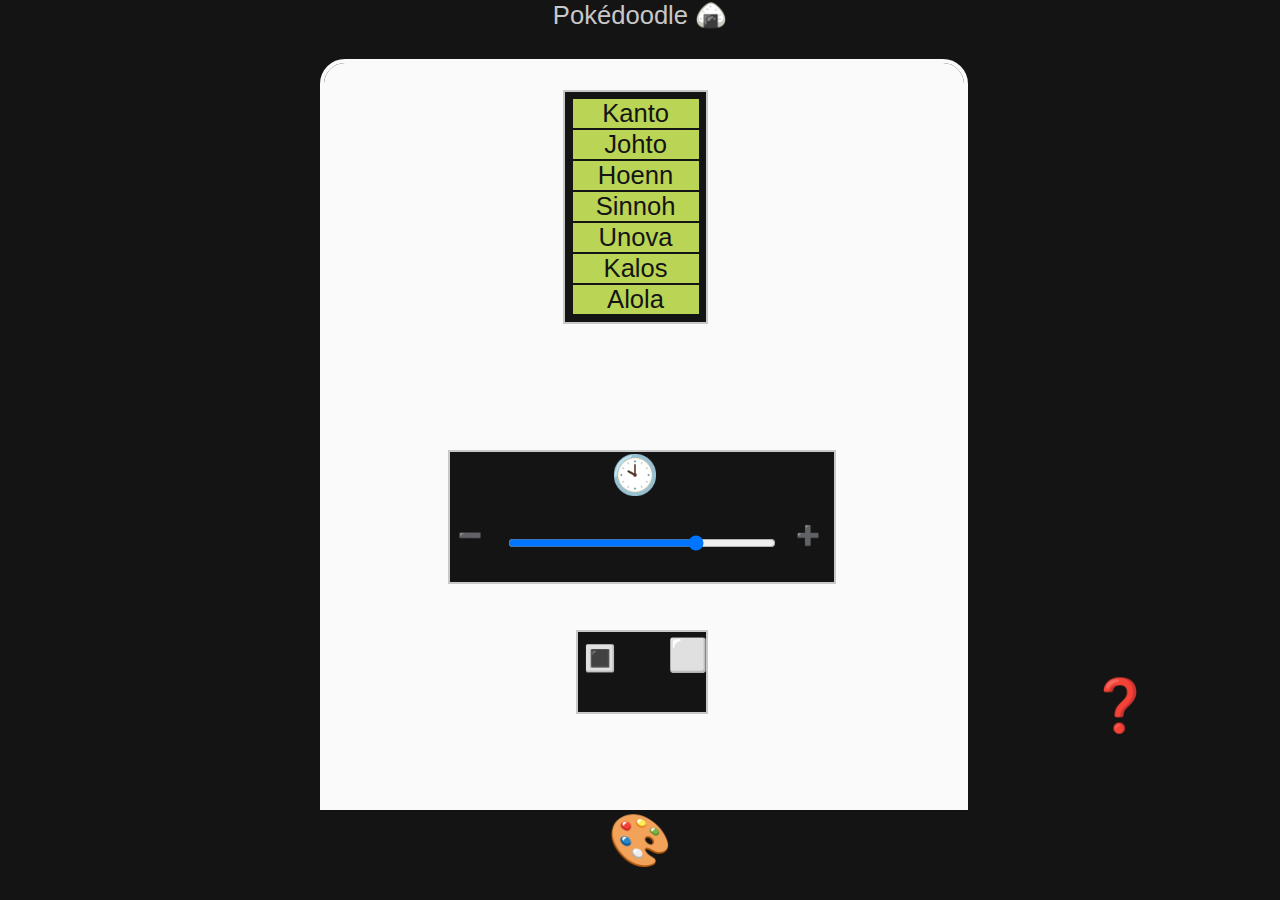
<file: index.html>
﻿<!DOCTYPE html>
<html>
<head>
  <meta charset="UTF-8">
  <meta name="viewport" content="width=device-width, initial-scale=1.0">
  <meta http-equiv="X-UA-Compatible" content="ie=edge">

    <script src="script/libraries/jquery-3.2.1.slim.js" type="text/javascript"></script> <!-- //Script Libraries of Processing and JQuery -->
    <script src="script/libraries/p5.min.js" type="text/javascript"></script>
    <script src="script/libraries/p5.dom.min.js" type="text/javascript"></script>
    <script src="script/libraries/p5.sound.min.js" type="text/javascript"></script>

    <script src="script/endFunc.js" type="text/javascript"></script> <!-- //Somewhat Organized files of different main function for easier searching -->
    <script src="script/globalVariables.js" type="text/javascript"></script>
    <script src="script/timerFunc.js" type="text/javascript"></script>
    <script src="script/saveFunc.js" type="text/javascript"></script>
    <script src="script/deleteFunc.js" type="text/javascript"></script>
    <script src="script/regionArrays.js" type="text/javascript"></script>
    <script src="script/brushFunc.js" type="text/javascript"></script>
    <script src="script/main.js" type="text/javascript"></script>

    <link href="style/windowPrompts.css" rel="STYLESHEET" type="text/css"><!-- //CSS is also placed in different files for easier access. -->
    <link href="style/bottom.css" rel="STYLESHEET" type="text/css" >
    <link href="style/menu.css" rel="STYLESHEET" type="text/css" >
    <link href="style/colours.css" rel="STYLESHEET" type="text/css" >
    <link href="style/main.css" rel="STYLESHEET" type="text/css" >

  <link rel="shortcut icon" href="img/favicon.png" />
  <meta name="theme-color" content="rgb(20, 20, 20)">
  <title>Pokédoodle.tumblr</title>
</head>
<body id="body">

        <!-- ///////////// GAME UI -->
<div id="defaultCanvasDIV"></div>

<div id="pokeName" class="pokeName"><p id="pokeNameText" class="pokeNameText"></p></div>  <!--//Displays Pokemon Name -->

<div id="submit" class="submit"><a href="https://pokedoodle.tumblr.com/submit" target="_blank" id="submitIcon" class="submitIcon">✉️</a></div>
<div id="picPoke" class="picPoke"><p>🖼️</p></div>
<div id="newPoke" class="newPoke"><p>♻️</p></div>    <!--//UI that refreshes canvas and Pokemon names -->
<div id="nPSure" class="nPSure"><p>♻️❓</p></div>


<div id="timerDiv" class="timerDiv"><p id="seconds" class="seconds"></p></div>   <!-- //Righthand clock face -->

        <!-- ///////////// TOP UI -->

  <div id="title" class="title"> <a href="privacyandcopyright/index.html" target="_blank" id="ghostName" class="ghostName">Pokédoodle 🍙</a></div>   <!--//Title screen name -->

  <div id="pen" class="pen" onclick="pen">    <!-- //These are the elements for the colours and other top UI elements. -->
    <div id="colours" class="colours">
      <div id="settings" class="settings"><p id="speakerIcon">🔊</p></div>
      <div id="noUse" class="noUse"><p class="NUText">REALLY NOT FEELING UP TO IT RIGHT NOW. SORRY.</p></div>
        <div id="spacer" class="spacer"></div>
      <div id="red" class="red"></div>
      <div id="pink" class="pink"></div>
      <div id="orange" class="orange"></div>
      <div id="yellow" class="yellow"></div>
      <div id="green" class="green"></div>
      <div id="teal" class="teal"></div>
      <div id="blue" class="blue"></div>
      <div id="purple" class="purple"></div>
      <div id="black" class="black"></div>
      <div id="grey" class="grey"></div>
      <div id="white" class="white"></div>
      <div id="trueBLK" class="trueBLK"></div>
      <div id="mic" class="mic"><p id="micIcon">🎙️</p></div>
        <div id="spacer1" class="spacer1"></div>
      <div id="clear" class="clear"><p id="clearIcon">⚙️</p></div>
    </div>
  </div>


  <!-- ///////// Bottom UI -->
  <div id="bottom" class="bottom">
    <p id="smallB" class="smallB" >➖</p><p id="bigB" class="bigB" >➕</p>
    <div id="toolBox" class="toolBox"><p id="toolIcon">🖌️</p></div>
    <input id="brushSize" class="brushSize" type=range min=1 max=50 value=8 >
      <div id="brushCircle" class="brushCircle">⚪</div>
    <div id="save" class="save" ><p>💾</p></div>
  </div>


          <!-- ///////// Dialog Box UI -->

  <div id="stopDraw" class="stopDraw"></div>


  <div id="RegionAsk" class="RegionAsk">   <!--//Main Menu box to select regions.-->
    <!-- <p class="regSel">🌐</p> -->
    <div id="regions" class="regions">
        <p  id="Kanto" class="Kanto">Kanto</p>
        <p  id="Johto" class="Johto">Johto</p>
        <p  id="Hoenn" class="Hoenn">Hoenn</p>
        <p  id="Sinnoh" class="Sinnoh">Sinnoh</p>
        <p  id="Unova" class="Unova">Unova</p>
        <p  id="Kalos" class="Kalos">Kalos</p>
        <p  id="Aloha" class="Aloha">Alola</p>
      </div>
  </div>

  <!-- //Select the time in the main menu -->
  <div id="selectedTimeDiv" class="selectedTimeDiv">
    <p id="timeSel" class="timeSel">🕟</p><br> <!-- //This clock face changes instantly depending on time value-->
     <p id="clockDWN" class="clockDWN" >➖</p>
       <input id="timeSelect" class="timeSelect" type=range min=10 max=24 value=20 > <!-- //Slider to change clock value-->
      <p id="clockUP" class="clockUP">➕</p>
  </div>

  <div id="backgroundVal" class="backgroundVal"> <!--//Change background value.-->
    <div id="blackBG" class="blackBG">🔳</div><div id="whiteBG" class="whiteBG">⬜</div>
  </div>


  <div id="photo" class="photo"><p id="clapper">🎨</p></div>  <!--  //Begins the game, time, etc. -->
  <!-- <div id="flash" class="flash"></div> -->

  <div id="RUSure" class="RUSure">  <!--  //Asks if you want to go back to main menu, was a delete prompt before. -->
    <p class="delete">⚙️❓</p>
    <div class="askDel"> <p id="yesDel" class="yesDel">✔️</p><p id="noDel" class="noDel">⭕</p></div>
  </div>

  <!-- <div id="newPokemon" class="newPokemon">   //Unused box that I may use again
    <p class="delete">♻️❓</p>
    <div class="askDel"> <p id="yesDel" class="yesDel">✔️</p><p id="noDel" class="noDel">⭕</p></div>
  </div> -->

  <div id="RUSave" class="RUSave"> <!--//Dialog box asking if the user wants to save an image.-->
    <p class="saveQues">💾❓</p>
    <div class="askSav"> <a  id="dl"><p id="yesSav" class="yesSav">✔️</p></a><p id="noSav" class="noSav">⭕</p> </div>
  </div>

            <!-- ///////// CREDITS -->

  <div class="credits" id="credits">  <!--  //This is the credits hidden behind the title menu. -->
    <div class="leftCred">
    <a href="privacyandcopyright/index.html" target="_blank" id="p_b" class="p_b">🌐 Copyright and Privacy</a>
    </div>
  </div>

  <!-- This is the ending UI to show the user that time has almost ended. -->
  <div id="endPoint" class="endPoint"><p id="endPointIcon" class="endPointIcon"></p></div>
  
<!--   Help Icon for users with broken Emoji unicode or if the icons just dont make sense idk -->
  <div id="helpMe" class="helpMe"><a href="https://pokedoodle.tumblr.com/howto" target="_blank" id="helpIcon" class="helpIcon">❓</a></div>

  <!--  Coffee Support Icon -->
<!--   <div id=”coffee” class=”coffee” ><script type='text/javascript' src='https://ko-fi.com/widgets/widget_2.js'></script><script type='text/javascript'>kofiwidget2.init('', '#6f4e37', 'sampletexthere');kofiwidget2.draw();</script> </div> -->


</body>
</html>
</file>
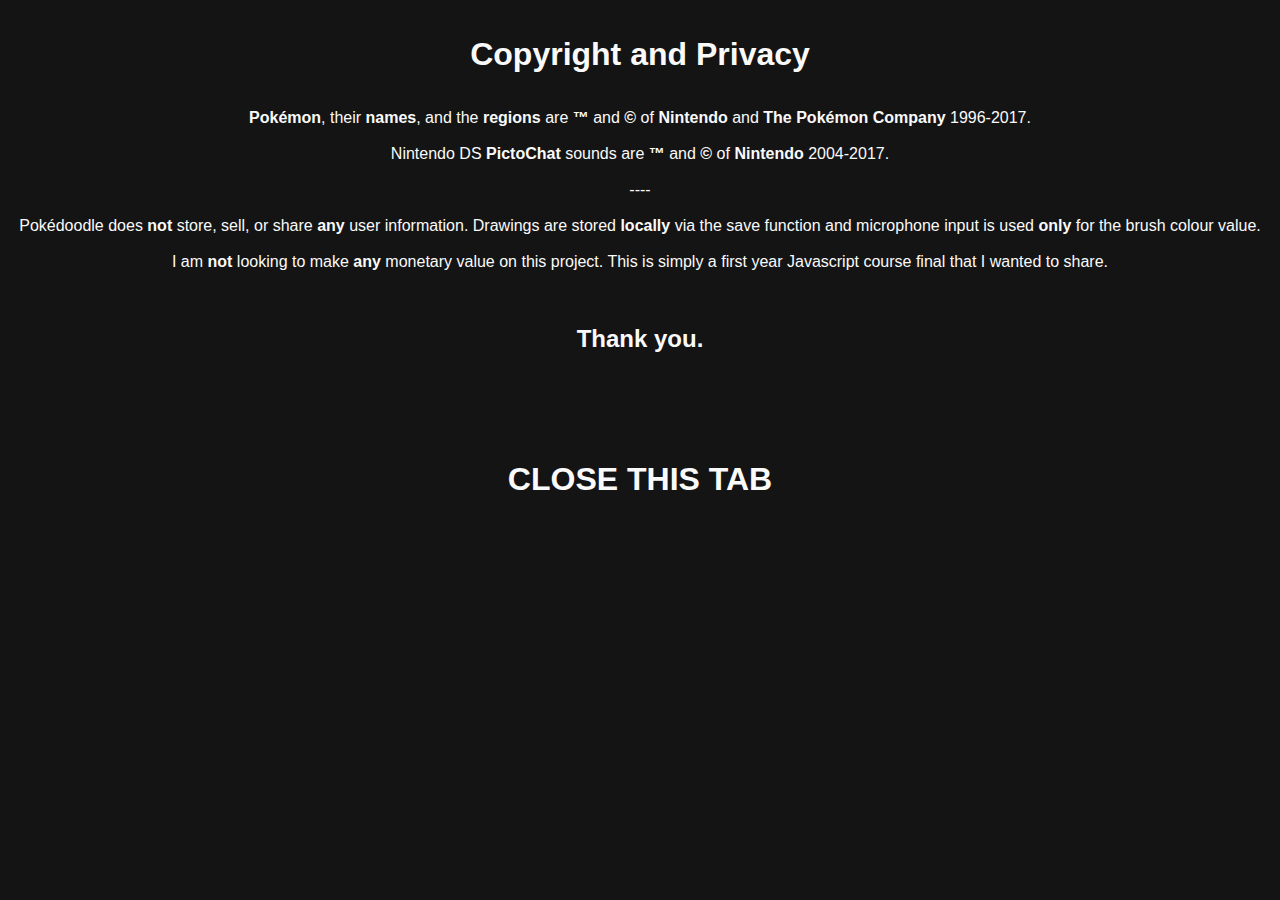
<file: privacyandcopyright/index.html>
<!DOCTYPE html>
<html>
<head>
  <meta charset="UTF-8">
  <link href="main.css" rel="STYLESHEET" type="text/css" >
  <meta name="viewport" content="width=device-width, initial-scale=1.0">
  <meta http-equiv="X-UA-Compatible" content="ie=edge">
  <link rel="shortcut icon" href="../img/favicon.png" />
  <meta name="theme-color" content="rgb(20, 20, 20)">
  <title>Pokédoodle - Copyright and Privacy</title>
</head>
<body>

  <br></br>
  <h1>Copyright and Privacy</h1>
  <br></br>
  <strong>Pokémon</strong>, their <strong>names</strong>, and the <strong>regions</strong> are <strong>™</strong> and <strong>©</strong> of <strong>Nintendo</strong> and <strong>The Pokémon Company</strong> 1996-2017.
  <br></br>
  Nintendo DS <strong>PictoChat</strong> sounds are <strong>™</strong> and <strong>©</strong> of <strong>Nintendo</strong> 2004-2017.
  <br></br>
----
  <br></br>
  Pokédoodle does <strong>not</strong> store, sell, or share <strong>any</strong> user information. Drawings are stored <strong>locally</strong> via the save function and microphone input is used <strong>only</strong> for the brush colour value.
  <br></br>
  I am <strong>not</strong> looking to make <strong>any</strong> monetary value on this project. This is simply a first year Javascript course final that I wanted to share.
  <br></br>
  <br></br>
  <h2>Thank you.</h2>
  <br></br>
  <br></br>
  <br></br>
  <h1><a onClick="closeTab()">CLOSE THIS TAB</a></h1>

  <script>
  function closeTab() {
      close();
  }
  </script>

</body>
</html>
</file>
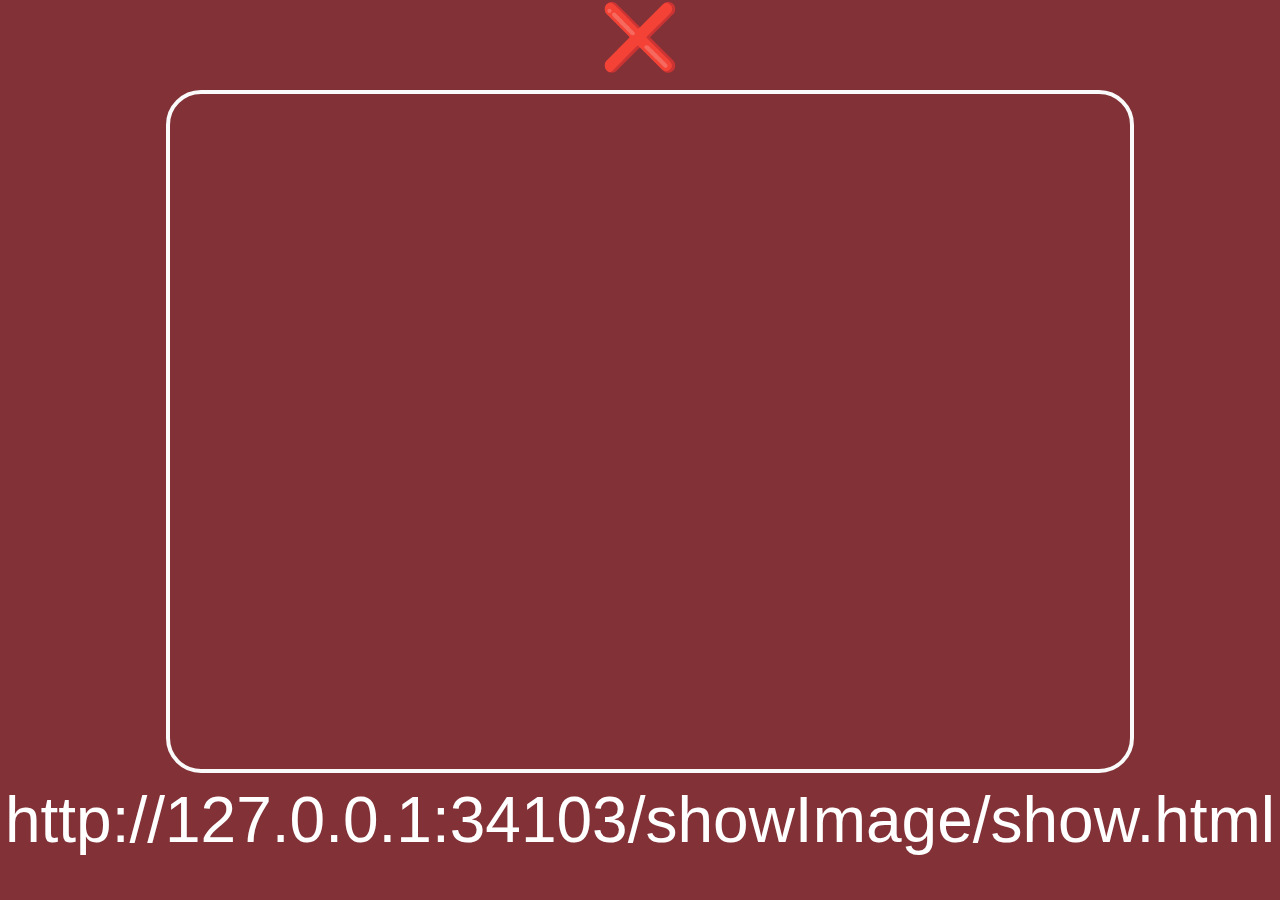
<file: showImage/show.html>
<!DOCTYPE html>
<html lang="en">
<head>
  <meta charset="UTF-8">
  <meta name="viewport" content="width=device-width, initial-scale=1.0">
  <meta http-equiv="X-UA-Compatible" content="ie=edge">
  <link href="style/main.css" rel="STYLESHEET" type="text/css">
  <script src="script/main.js" type="text/javascript"></script>
  <link rel="shortcut icon" href="../img/favicon.png" />
  <meta name="theme-color" content="rgb(20, 20, 20)">
  <title>Show Image Tab - Pokedoodle</title>
</head>
<body>

  <div id="closeTab" class="closeTab"><p id="closeIcon" class="closeIcon">❌</p></div> <!-- close the current tab (nice for couch playing) -->

<div id="middleCont" class="middleCont">
  <!-- <div id="scrollUp" class="scrollUp"><p id="scrollUpIcon" class="scrollUpIcon">🔺</p></div> --> <!-- these don't work atm. Trying to find a way to scroll an iFrame with JS -->
  <iframe src="show.html" id="showImages" class="showImages" scrolling="no"></iframe> <!-- displays a Bing Search for the current Pokemon -->
  <!-- <div id="scrollDown" class="scrollDown"><p id="scrollDownIcon" class="scrollDownIcon">🔻</p></div> -->
</div>

  <div id="doodleName" class="doodleName"><p id="nameText" class="nameText"></p></div> <!-- Displays Pokemon name -->

</body>
</html>
</file>
<file: style/windowPrompts.css>
/*//////// Delete prompt.*/
.RUSure{
  position: absolute;
  background-color: rgb(20,20,20);;
  border: 2px solid rgb(200, 200, 200);
  color: rgb(200, 200, 200);
  /*top:40%;
  left:43%;
  width:50vw;
  height: 20vw;*/
  top:40%;
  left:-50%;
  width:20%;
  height: 20%;
  text-align: center;
  /*display:none;*/
  transition: all .3s ease;
}
.delete{
  position: absolute;
  top:5%;
  left:40%;
  font-size: 2vw;
}

/*Delete YES selection button*/
.yesDel{
  position: absolute;
  font-size: 2vw;
  top:50%;
  left:10%;
  background-color: rgb(0, 125, 0);
  border: 1px solid rgb(20,20,20);;
  transition: all .7s ease;
}
.yesDel:active{
  background-color: rgb(0, 75, 0);
  transition: all .1s ease;
}

/*Delete NO selection button*/
.noDel{
  position: absolute;
  font-size: 2vw;
  top:50%;
  left: 75%;
  background-color: rgb(150, 20, 20);
  border: 1px solid rgb(20,20,20);;
}
.noDel:active{
  background-color: rgb(100, 10, 10);
  transition: all .1s ease;
}

/*//////// Save prompt.*/
.RUSave{
  position: absolute;
  background-color: rgb(20,20,20);;
  border: 2px solid rgb(200, 200, 200);
  color: rgb(200, 200, 200);
  top:40%;
  left:150%;
  width:20%;
  height: 20%;
  text-align: center;
  transition: all .3s ease;
}
.saveQues{
  position: absolute;
  top:5%;
  left:40%;
  font-size: 2vw;
  transition: all .7s ease;
}

/*Save YES selection button*/
.yesSav{
  position: absolute;
  font-size: 2vw;
  top:50%;
  left:10%;
  background-color: rgb(0, 125, 0);
  border: 1px solid rgb(20,20,20);;
  transition: all .7s ease;
}
.yesSav:active{
    background-color: rgb(0, 75, 0);
    transition: all .1s ease;
}

/*Save NO selection button*/
.noSav{
  position: absolute;
  font-size: 2vw;
  top:50%;
  left: 75%;
  float:right;
  background-color: rgb(150, 20, 20);
  border: 1px solid rgb(20,20,20);;
}
.noSav:active{
    background-color: rgb(100, 10, 10);
        transition: all .1s ease;
}


/*//////// Blocks drawing when UI element is active.*/
.stopDraw{
  position: absolute;
  top:5%;
  height:90%;
  width:100%;
  display:block;
}


/*Ending animation*/
.endPoint{
  position: absolute;
  font-size: 500%;
  left:46.5%;
  top:-15%;
}
</file>
<file: style/bottom.css>
/*////////Bottom UI*/


/*Main bottom DIV*/
.bottom{
  display:none;
  clear: both;
  position:fixed;
  bottom:0;
  width: 100%;
  height: 5%;
  background-color: rgb(20,20,20);
  text-align: center;
  font-size: 2vw;
  color: rgb(200, 200, 200);
  align-items:baseline;
}

/*Save button*/
.save{
  float:right;
  width: 15%;
  height:100%;
  background-color: rgb(20,20,20);
   transition: all .7s ease;
}

/*Toolbox button*/
.toolBox{
  float:left;
  width: 15%;
  height:100%;
  background-color: rgb(20,20,20);
  transition: all .7s ease;
  /*border-top: 1px solid rgb(250,250,250);*/
}
#toolBox:active, #save:active{
  background-color: #B4DA55;
  transition: all .1s ease;
}

/*Brush slider*/
.brushSize{
  width: 40%;
  transition: all .7s ease;
  height:100%;
}
.brushCircle{
  display:none;
  text-align: center;
  vertical-align: middle;
  transform: rotate(45deg);
}
#brushSize:hover + #brushCircle{
  display: block;
  position:absolute;
  top:-550%;
  left:49%;
}



/*Brush -- ++ buttons*/
.smallB,.bigB{
  position: absolute;
  transition: all .7s ease;
    height:100%;
}
.smallB{
  width:10%;
  left: 15%;
}
.bigB{
  width:10%;
  left:75%;
}
.smallB:active,.bigB:active{
  background-color: rgb(200,200,200);
  transition: all .1s ease;
}

/*Misc hover animation*/
.toolBox:hover,.smallB:hover,.bigB:hover,.brushSize:hover,.save:hover{
  background-color: rgb(200, 200, 200);
  transition: all .7s ease;
}

/*Sets location of the emojis*/
.save p,.smallB p,.bigB p,.toolBox p{
  position: relative;
  top:-5px;
  text-align: center;
  font-family: Calibri, Verdana, sans-serif;
}
</file>
<file: style/menu.css>
/*//////// Top UI*/
.title{
  top: 0px;
  position: absolute;
  width:100%;
  height:6%;
  /*border-bottom: 2px solid rgb(200, 200, 200);*/
  background-color: rgb(20,20,20);;
  font-family: Calibri, Verdana, sans-serif;
  font-size: 2vw;
  text-align: center;
  color: rgb(200, 200, 200);
   transition: all .2s ease;
}
.title p{
  position:relative;
  transition: all .2s ease;
}
@keyframes rainbow { /*Adds a rainbow effect to the titlebar */
0%  {background-color: rgb(170, 90, 95);}
20% {background-color: rgb(250, 170, 110);}
40% {background-color: rgb(245, 230, 130);}
60% {background-color: rgb(175, 210, 105);}
80% {background-color: rgb(130, 200, 210);}
100% {background-color: rgb(130, 90, 160);}
}
.title:hover{
animation:rainbow 1s infinite;
}

/*Credits  hidden behind the title of the app on the photo screen.*/
.credits{
  position:fixed;
  width:100%;
  font-family: Calibri, Verdana, sans-serif;
  font-size: 2vw;
  text-align: center;
  color: rgb(200, 200, 200);
  justify-content: space-around;
  flex-direction: column;
  display:none;
}
.p_b{
  text-decoration: none;
  color: rgb(200, 200, 200);
}
.ghostName{
  text-decoration: none;
  color: rgb(200, 200, 200);
}
.leftCred{
  height:10%;
}


/*//////// Region prompt.*/
.RegionAsk{
  position: absolute;
  background-color: rgb(20,20,20);;
  border: 2px solid rgb(200, 200, 200);
  color: rgb(200, 200, 200);
  top:10%;
  left:44%;
  width:10%;
  height: 35%;
  font-family: Calibri, Verdana, sans-serif;
  display:block;
  transition: all .6s ease;
    height:auto;
    padding:.5% .5% .5% .5%;
}

/*Regions*/
.Kanto,.Johto,.Hoenn,.Sinnoh,.Unova,.Kalos,.Aloha{
  font-size: 2vw;
  left:25px;
  text-align: center;
  width:inherit;
  color:rgb(20,20,20);;
  background-color: #bad455;
  border: 1.5px solid rgb(20,20,20);;
  transition: all .7s ease;
}
.Kanto:hover,.Johto:hover,.Hoenn:hover,.Sinnoh:hover,.Unova:hover,.Kalos:hover,.Aloha:hover{
  background-color: rgb(175, 210, 105);
  transition: all .1s ease;
}
.Kanto:active,.Johto:active,.Hoenn:active,.Sinnoh:active,.Unova:active,.Kalos:active,.Aloha:active{
  background-color: rgb(125, 0, 0);
  transition: all .1s ease;
}
.regions{
  height:auto;
}

/*//////// Timer prompt.*/
.selectedTimeDiv{
  position: absolute;
  background-color: rgb(20,20,20);;
  border: 2px solid rgb(200, 200, 200);
  color: rgb(200, 200, 200);
  top:50%;
  left:35%;
  width:30%;
  height: 130px;
  text-align: center;
  display:block;
  transition: all .7s ease;
}
.timeSel{
  position: absolute;
  font-size: 3vw;
  transition: all .7s ease;
  left:42%;
}
.timeSelect{
  position: relative;
  top:50%;
  /*left: -3%;*/
  width: 70%;
}
.clockDWN{
  position: absolute;
  font-size: 1.5vw;
  top:55%;
  left: 2%;
}
.clockUP{
  position: absolute;
  font-size: 1.5vw;
  top:55%;
  left: 90%;
}
.clockUP:hover,.clockDWN:hover,.whiteBG:hover,.blackBG:hover{
  background-color: rgb(60,60,60);
  border-radius: 10px;
  transition: all .1s ease;
}
.clockUP:active,.clockDWN:active,.whiteBG:active,.blackBG:active{
  background-color: rgb(200,200,200);
  border-radius: 10px;
  transition: all .1s ease;
}


/*//////// BG prompt.*/
.backgroundVal{
  position: absolute;
  background-color: rgb(20,20,20);;
  border: 2px solid rgb(200, 200, 200);
  color: rgb(200, 200, 200);
  top:70%;
  left:45%;
  width:10%;
  height: 80px;
  text-align: center;
  display:block;
  transition: all .4s ease;
}
.whiteBG{
  position: absolute;
  top:5%;
  left:70%;
  font-size: 2.5vw;
}
.blackBG{
  top:14%;
  left:5%;
  height:auto;
  position: absolute;
  font-size: 2vw;
}

/*Main drawing button - Initiates drawing game.*/
/*Is called "photo" as a left over from a prevous version.*/
.photo{
  bottom:0;
  width: 50%;
  height:inherit;
  background-color: rgb(100,100,100);
  clear: both;
  position:fixed;
  width: 100%;
  height: 10%;
  background-color: rgb(20,20,20);;
  text-align: center;
  font-size: 4vw;
  color: rgb(200, 200, 200);
  align-items:baseline;
  transition: all .7s ease;
}
.photo:active{
  background-color: rgb(200, 200, 200);
}
.photo:hover{
  background-color: rgb(155, 190, 85);
  transition: all .3s ease;
}

.coffee{
  position:absolute;
  top:10%;
  left:85%;
}
</file>
<file: style/colours.css>
/*//////// Colours to be displayed.*/
.red{  background-color: rgb(170, 90, 95);}
.red:active{  background-color: rgb(150, 50, 55);}

.pink{  background-color: rgb(245, 180, 185);}
.pink:active{  background-color: rgb(225, 160, 165);}

.orange{  background-color: rgb(250, 170, 110);}
.orange:active{  background-color: rgb(230, 150, 80);}

.yellow{  background-color: rgb(245, 230, 130);}
.yellow:active{  background-color: rgb(225, 210, 110);}

.green{  background-color: rgb(175, 210, 105);}
.green:active{  background-color: rgb(155, 190, 85);}

.teal{  background-color: rgb(130, 180, 185);}
.teal:active{  background-color: rgb(110, 160, 165);}

.blue{  background-color: rgb(130, 200, 210);}
.blue:active{  background-color: rgb(110, 180, 190);}

.purple{  background-color: rgb(130, 90, 160);}
.purple:active{  background-color: rgb(110, 70, 140);}

.black{ background-color: rgb(75, 90, 90);}
.black:active{  background-color: rgb(55, 70, 70);}

.grey{  background-color: rgb(145, 150, 160);}
.grey:active{  background-color: rgb(125, 130, 140);}

.white{  background-color: rgb(250, 250, 250);}
.white:active{  background-color: rgb(230, 230, 230);}

#trueBLK{  background-color: rgb(20, 20, 20); border: 1.5px solid rgb(200,200,200);}
.trueBLK:active{  background-color: rgb(0, 0, 0);}
</file>
<file: style/main.css>
*{
  padding:0;
  margin:0;
  border:0;
}

#defaultCanvas0{
  border: 4px solid rgb(250, 250, 250);
  border-radius:25px;
}

html{
  background-color: rgb(20, 20, 20);
   overflow:hidden;
  user-select: none;
  /*position:fixed; This would fix annoying scrolling on mobile, though it breaks any animated divs. :/ */
}




/*//////// The entire div for the colours.*/
.colours{
  width:75%;
  left: 12.5%;
  justify-content: space-between;
  position:  absolute;
  display:none;
 transition: all .2s ease;
}
@keyframes coloursAnimation{
  0% {opacity: 0;}
  100% {opacity: 1;}
}

  /*//////// Displays the colours to select.*/
.colours div{
  animation: coloursAnimation .2s;
  width: 100%;
  height:auto;
  border: 1.5px solid rgb(20,20,20);;
  transition: all .5s ease;
}





/*//////// Pen drawer*/
.pen{
  display:none;
  top: 0px;
  position: absolute;
    font-size: 1.6vw;
  width:100%;
  /*border-bottom: 2px solid rgb(200, 200, 200);*/
  background-color: rgb(20,20,20);
  text-align: center;
  color: rgb(200, 200, 200);
  transition: all .2s ease;
}
.pen:active{
  background-color: rgb(29, 29, 29);
  transition: all .2s ease;
}

.clear p,.settings p,.newPoke p,.npSure p,.picPoke p,.helpMe p,.submit p,.mic p{
  position: relative;
  top:-2px;
  text-align: center;
  font-family: Calibri, Verdana, sans-serif;
}


/*New Pokemon Button*/
#newPoke:hover,#picPoke:hover,#submit:hover,#nPSure:hover,#helpMe:hover{
  background-color: rgb(200,200,200);
}

#newPoke{
  position:absolute;
  background:rgb(20,20,20);
  border-radius: 5px;
  top:75%;
  left:105%;
  font-size: 4vw;
  transition: all .1s ease;
}
#nPSure{
  display:none;
  position:absolute;
  background:rgb(20,20,20);
  border-radius: 5px;
  top:74.2%;
  left:84.6%;
  font-size: 4.5vw;
  transition: all .2s ease;
}
#picPoke{
  position:absolute;
  background:rgb(20,20,20);
  border-radius: 5px;
  top:75%;
  left:-5%;
  font-size: 4vw;
  transition: all .1s ease;
}
#submit{
  position:absolute;
  background:rgb(20,20,20);
  border-radius: 5px;
  top:45%;
  left:-9%;
  font-size: 4vw;
  transition: all .1s ease;
}
.submitIcon{
  text-decoration: none;
}
#helpMe{
  position:absolute;
  background:rgb(20,20,20);
  border-radius: 5px;
  top:75%;
  left:85%;
  font-size: 4vw;
  transition: all .1s ease;
}
.helpIcon{
  text-decoration: none;
}


/*////Pokename and Emoji Clock*/
.pokeNameText{
  position: relative;
  left:-2px;
}

#pokeName{
    left:3.5%;
    text-align: center;
    display:block;
      font-size: 4vw;
    color: rgb(250,250,250);
    font-family: Calibri, Verdana, sans-serif;
}
#timerDiv{
  left:83%;
  display:none;
  transition: all 1s ease;
}
#seconds{
  font-size: 8vw;
  transition: all 1s ease;
}

#pokeName,#timerDiv{
  position: absolute;
  /*background-color: rgb(20,20,20);;*/
   top: 10%;
   text-align: center;
   /*border: 2px solid rgb(200, 200, 200);*/
}

/*Settings, mute, and mic buttons*/
#clear,#settings,#mic{
  background-color: rgb(20,20,20);;
  border: 1.5px solid rgb(200, 200, 200);
}
#clear:active,#newPoke:active,#nPSure:active,#picPoke:active,#submit:active,#settings:active{  background-color: #B4DA55;}

.mic:hover{
  animation-name:rainbow;
  animation-duration: 5s;
  animation-iteration-count: infinite;
}



/*Animation when hovering mute button*/
@keyframes noUseAni{
  0% {left:10.5%;top:-29%;}
  50% {left:11%;top:-26%;}
  100% {left:10.75%;top:-30%;}
}
#noUse{
  position:absolute;
  font-style: italic;
  font-size: 1vw;
  color:rgb(200,200,200);
  font-family:monospace;
  display:none;
  transition: all .7s ease;
  width:80%;
}
#settings:hover + #noUse{
  display:flex;
  transition: all .7s ease;
  animation-name:noUseAni;
  animation-duration: .2s;
  animation-iteration-count: infinite;
  border:0;
  background:rgb(20,20,20);;
  height:140%;
}
.NUText{
  position: absolute;
  top:30%;
  left:36%;
  width:50%;
}
</file>
<file: privacyandcopyright/main.css>
*{
  padding:0;
  margin:0;
  border:0;
}

html{
  background-color: rgb(20, 20, 20);
  overflow:hidden;
  user-select: none;
  text-align: center;
  color:rgb(250,250,250);
  font-family: Calibri, Verdana, sans-serif;
}


a:hover{
 color:rgb(170, 90, 95);  
}
</file>
<file: showImage/style/main.css>
*{
  padding:0;
  margin:0;
  border:0;
}

html{
  background-color: rgb(20, 20, 20);
   overflow:hidden;
  user-select: none;
  text-align: center;
}

.showImages{
  border: 4px solid rgb(250, 250, 250);
  height:75%;
  width:75%;
  overflow: hidden;
  user-select: none;
  position: absolute;
  left:13%;
  top:10%;
  border-radius: 35px;
}

.closeTab{
    position: absolute;
  /*height:25%;*/
  height:100%;
  /*width:75%;*/
  width:100%;
    /*left:13%;*/
    transition: all .7s ease;
}
.closeTab:hover{
  background-color: rgb(130, 50, 55);
    transition: all .1s ease;
}

/*.scrollUp{
  position: absolute;
  height:100%;
  width:13%;
  left:0;
  transition: all .7s ease;
}
.scrollUpIcon,.scrollDownIcon{
  position: absolute;
  left:30%;
  top:40%;
}
.scrollDown{
  position: absolute;
  height:100%;
  width:13%;
  left:88%;
  transition: all .7s ease;
}
.scrollDown:hover,.scrollUp:hover{
    background-color: rgb(145, 180, 75);
      transition: all .1s ease;
}*/

p{
  color: white;
  font-size: 400%;
}

#doodleName{
  color: white;
  position: absolute;
  font-size: 400%;
  top:87%;
  width:100%;
  font-family: Calibri, Verdana, sans-serif;
}
</file>
